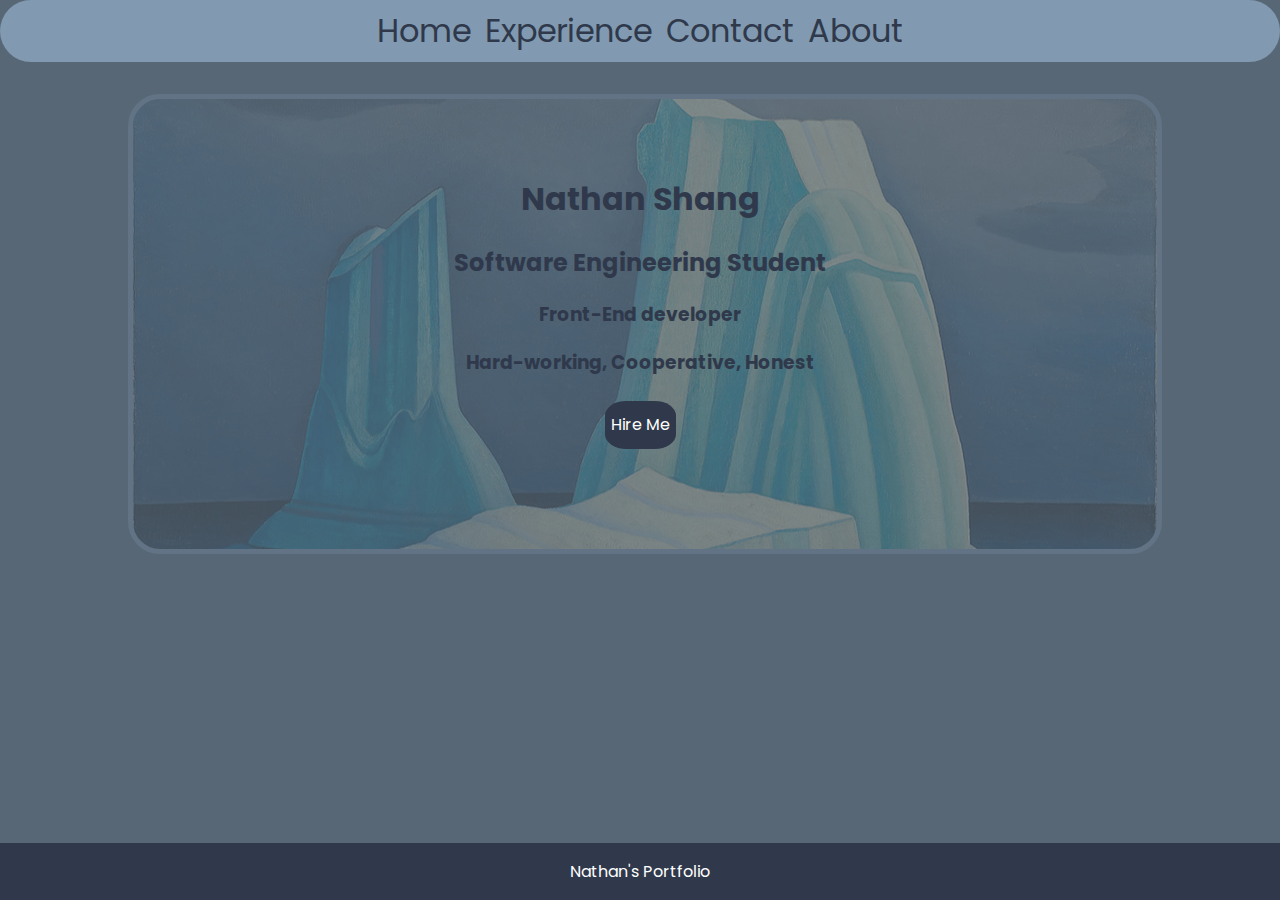
<file: index.html>
<!DOCTYPE html>

<html>
    <head>
        <meta charset="UTF-8">
        <meta name ="viewport" content="width=device-width,initial-scale=1"><!--dynamic able to fit all screen sizes-->
        <title>Portfolio</title>
        <link rel=" stylesheet" href="style.css">
        <link rel="preconnect" href="https://fonts.googleapis.com">
        <link rel="preconnect" href="https://fonts.gstatic.com" crossorigin>
        <link href="https://fonts.googleapis.com/css2?family=Poppins&display=swap" rel="stylesheet">
    </head>

    <body>

        <div class ="navigation">
                <a href="#home">Home</a><!--hyperlink tags are closed tags-->
                <a href="Experience.html">Experience</a><!--the attributes are internal links and are denoted with #-->
                <a href="Contact.html">Contact</a>
                <a href="aboutme.html"> About </a>
        </div>

        
        
        <div class= "hero">
        </div>

        <h1 id="overridden">Nathan Shang</h1>
        <h2 id="overridden">Software Engineering Student</h2>
        <h3 id="overridden">Front-End developer</h3>
        <h3 id="overridden">Hard-working, Cooperative, Honest</h3>

        <form action= "">
            <fieldset id="overridden">
                <input type = "button"
                    value = "Hire Me"/>
            </fieldset>
        </form>
       
    

        <div class="footer">
            <p id="#contact"> Nathan's Portfolio</p>
        </div>
    </body>


</html>
</file>
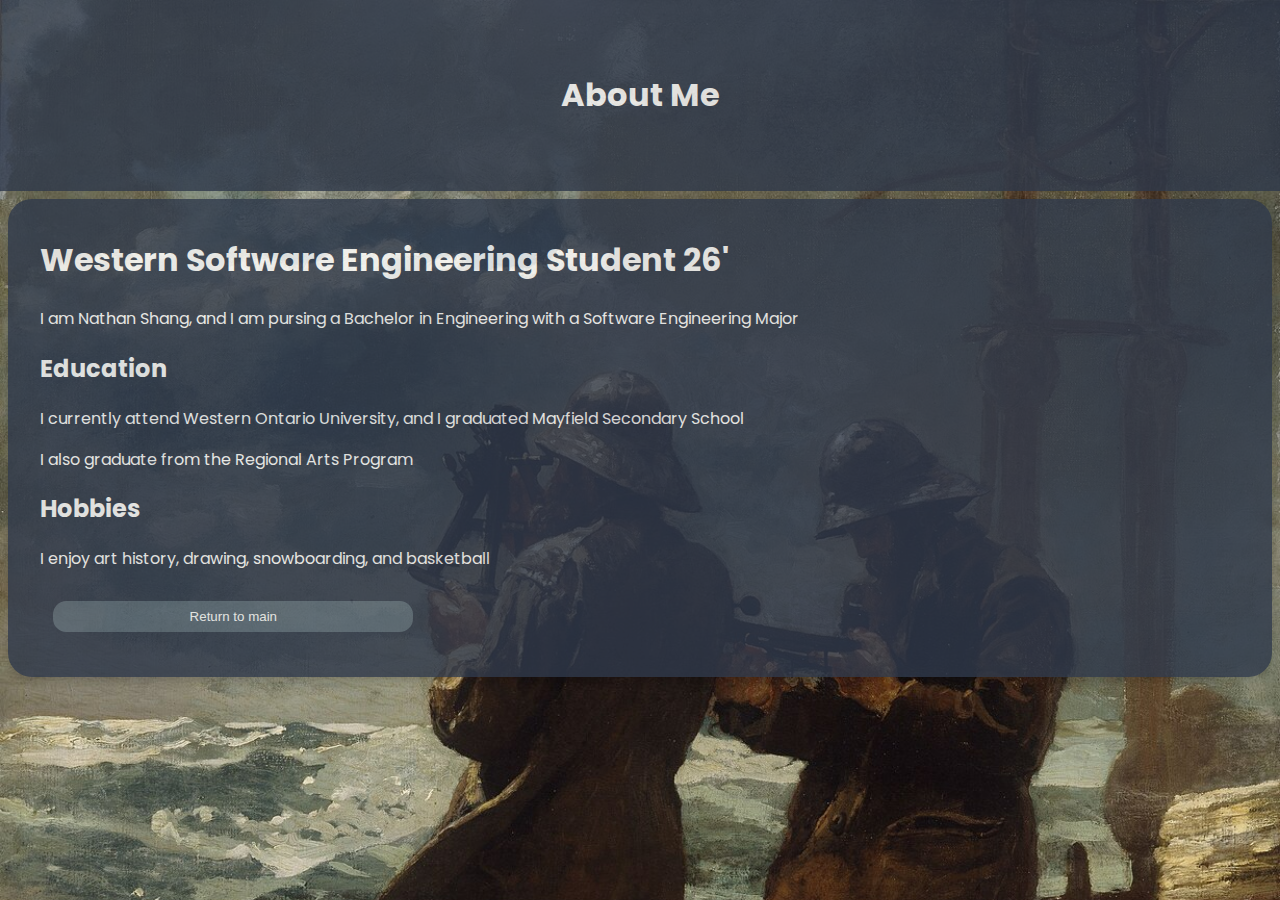
<file: aboutme.html>
<!DOCTYPE html>

<html lang="en-US">

    <head>
        <meta charset=" UTF-8">
        <link rel=" stylesheet" href="style2.css">
        <link rel="preconnect" href="https://fonts.googleapis.com">
        <link rel="preconnect" href="https://fonts.gstatic.com" crossorigin>
        <link href="https://fonts.googleapis.com/css2?family=Poppins&display=swap" rel="stylesheet">

    </head>

    <body>
        <div class="about-section">
            <h1>About Me</h1>
          </div>
        
              <div class="card">
                <div class="container">
                  <h1> Western Software Engineering Student 26'</h1>
                  <p>I am Nathan Shang, and I am pursing a Bachelor in Engineering with a Software Engineering Major</p>
                  <h2>Education</h2>
                  <p>I currently attend Western Ontario University, and I graduated Mayfield Secondary School</p>
                  <p>I also graduate from the Regional Arts Program</p>
                  <h2>Hobbies</h2>
                  <p>I enjoy art history, drawing, snowboarding, and basketball</p>
                  <p>
                    <a href= "index.html"><button class="button">Return to main</button></a>
                  </p>
                </div>
            </div>

      
    </body>
</html>
</file>
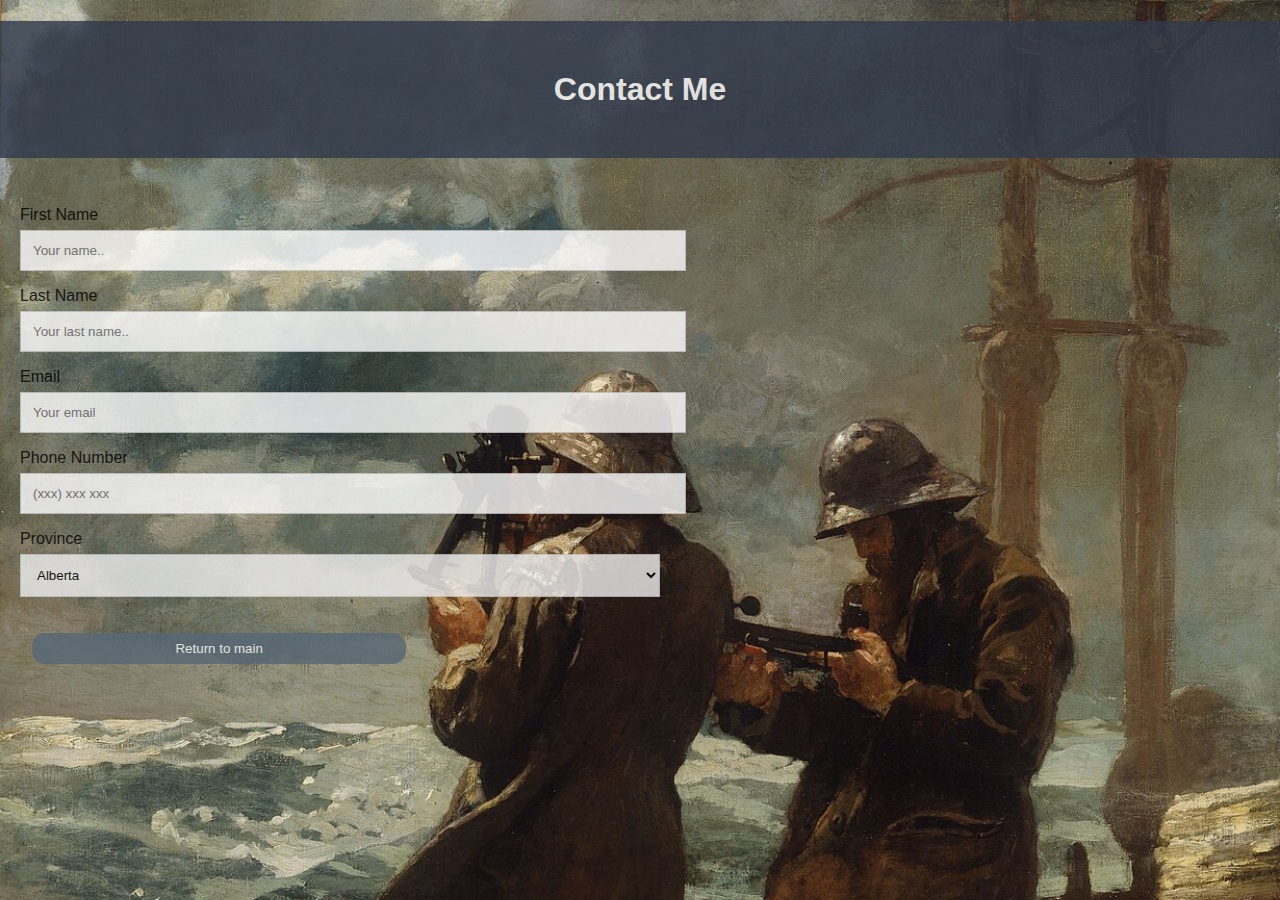
<file: Contact.html>
<!DOCTYPE html>
<html lang="en">
<head>
    <link rel="stylesheet" href="Contact.css">
    <meta charset="UTF-8">
</head>
<body>
        <h1 class="section"> Contact Me</h1>
        <div class="column">
            
            <form action="">
              <label for="fname">First Name</label>
              <input type="text" id="fname" name="firstname" placeholder="Your name..">
              <label for="lname">Last Name</label>
              <input type="text" id="lname" name="lastname" placeholder="Your last name..">
              <label for="email">Email</label>
              <input type="text" id="email" name="email" placeholder="Your email">
              <label for="phone">Phone Number</label>
              <input type="text" id="phone" name="phone" placeholder="(xxx) xxx xxx">
              <label for="province">Province</label>
              <select id="province" name="province">
                <option value="Alberta">Alberta</option>
                <option value="British Columbia">British Columbia</option>
                <option value="Manitoba">Manitoba</option>
                <option value="Newfoundland & Labradour">Newfoundland & Labradour</option>
                <option value="New Brunswick">New Brunswick</option>
                <option value="Nova Scotia">Nova Scotia</option>
                <option value="Ontario">Ontario</option>
                <option value="PEI">PEI</option>
                <option value="Quebec">Quebec</option>
                <option value="Saskatchewan">Saskatchewan</option>
              </select>
            </form>
          </div>

          <p>
            <a href= "index.html"><button class="button">Return to main</button></a>
          </p>
</body>
</html>
</file>
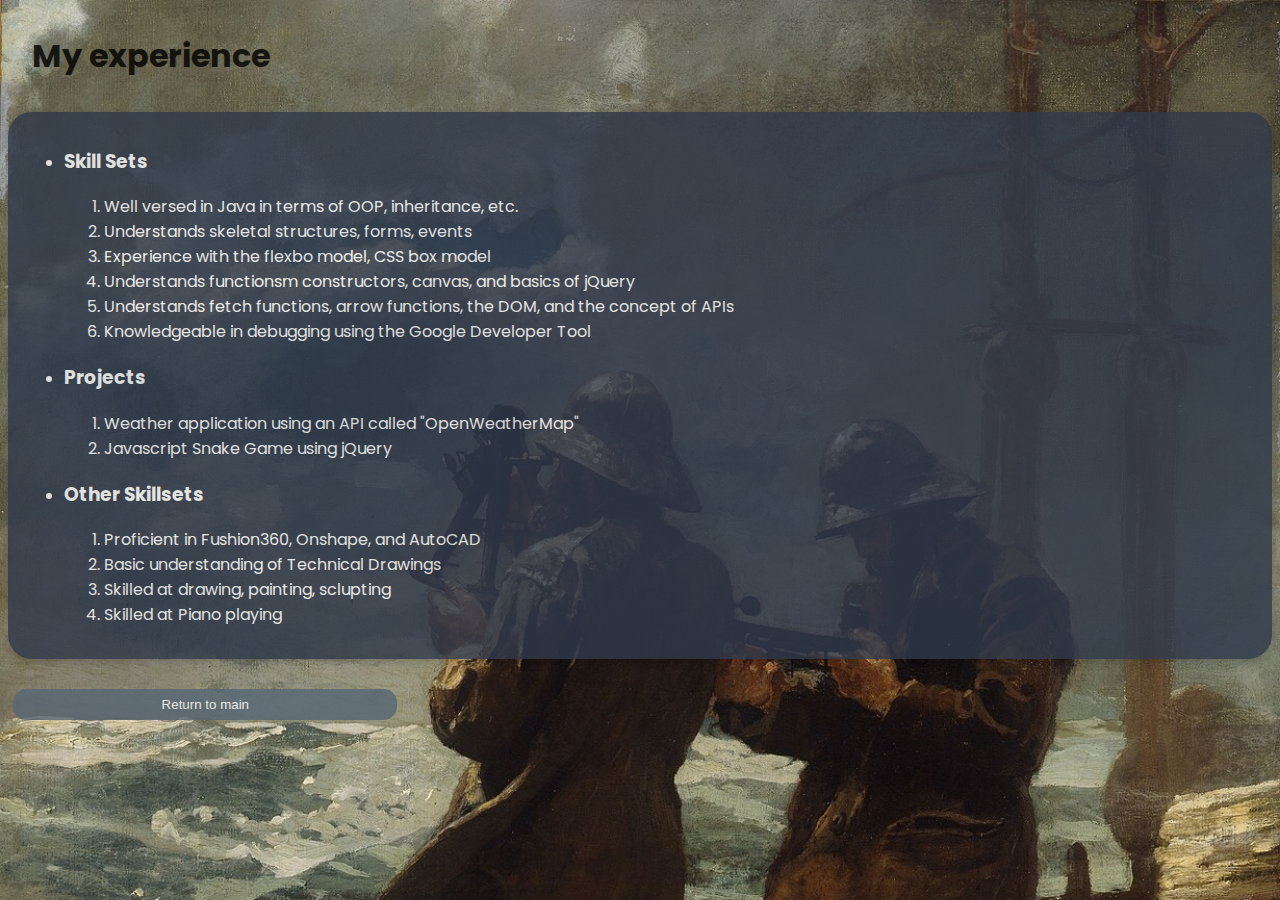
<file: Experience.html>
<!DOCTYPE html>
<html lang="en-US">
    <head>
        <meta charset="UTF-8">
        <title>Experience</title>
        <link rel=" stylesheet" href="style2.css">
        <link rel="preconnect" href="https://fonts.googleapis.com">
        <link rel="preconnect" href="https://fonts.gstatic.com" crossorigin>
        <link href="https://fonts.googleapis.com/css2?family=Poppins&display=swap" rel="stylesheet">
    </head>

<body>

<h1 class="experience">My experience</h1>

<div class="card">
    <ul>
        <li>
            <h3>Skill Sets</h3>
            <ol>
                <li>Well versed in Java in terms of OOP, inheritance, etc.</li>
                <li>Understands skeletal structures, forms, events</li>
                <li>Experience with the flexbo model, CSS box model</li>
                <li>Understands functionsm constructors, canvas, and basics of jQuery</li>
                <li>Understands fetch functions, arrow functions, the DOM, and the concept of APIs</li>
                <li>Knowledgeable in debugging using the Google Developer Tool</li>
            </ol>
         </li>

        <li>
            <h3>Projects</h3>
        <ol>
            <li>Weather application using an API called "OpenWeatherMap"</li>
            <li>Javascript Snake Game using jQuery</li>
        </ol>
        </li>

        <li>
            <h3>Other Skillsets</h3>
            <ol>
                <li>Proficient in Fushion360, Onshape, and AutoCAD</li>
                <li>Basic understanding of Technical Drawings</li>
                <li>Skilled at drawing, painting, sclupting</li>
                <li>Skilled at Piano playing</li>
            </ol>
        </li>
    </ul> 
</div>  
    
<p>
    <a href= "index.html"><button class="button">Return to main</button></a>
</p>
    </body>
</html>
</file>
<file: style.css>
body{
    font-family: 'Poppins', sans-serif;
    margin: 0;
    background-color: hsl(209, 15%, 40%);
}


a{
    color: hsl(219, 23%, 24%);
    padding: 7px;
    text-decoration: none;
   
}

input[type="button"] {
    background-color: hsl(219, 23%, 24%);
    border: none;
    height: 3em;
    transition: 0.2s;
    border-radius: 30%;
    cursor: pointer;
    font-family: 'Poppins', sans-serif;
    color: white;
    font-size: 1em
    
}

input[type="button"]:hover{
    background-color: hsl(208, 25%, 64%);
}

 a:hover{
    background-color: hsl(225, 50%, 53%);

}

.navigation{
    background-color:hsl(209, 24%, 60%);
    display: flex;
    justify-content: center;
    font-size: 2em;
    border-radius: 1em;
    min-width: 570px;
    padding: 0px 10px;
    margin-bottom: 1em;
    
}

.hero{

    border-radius: 2em;
    width: 80%;
    height: 450px;
    background-image: url(iceberg.jpg);
    background-size:cover;
    background-position: center;
    opacity: 0.25;
    border: hsl(209, 24%, 60%) 5px solid;
    margin: 0 10%;
    min-width: 450px;
}

.footer {
    position: fixed;
    left: 0;
    bottom: 0;
    width: 100%;
    background-color: hsl(219, 23%, 24%);
    color: white;
    text-align: center;
 }

#overridden{
    opacity: 1;
    position: relative;
    display: flex;
    justify-content: center;
    bottom: 400px;
    text-align: center;
    color:hsl(219, 23%, 24%)
}

fieldset#overridden {
    border: none;
}
</file>
<file: style2.css>
body {
  margin: 0;
  font-family: 'Poppins', sans-serif;
  background-image: url(EightBells.jpg);
  height: 100%;
  background-size:cover;
  background-attachment: fixed;
  opacity: 0.80;
}

html {
  box-sizing: border-box;
}


.card {
  box-shadow: 0 4px 8px 0 rgba(0, 0, 0, 0.2);
  margin: 8px;
  border-radius: 1.5em;
  color: white;
  background-color: hsl(219, 23%, 24%);
  padding:1em
  

}

.about-section {
  padding: 50px;
  text-align: center;
  background-color: hsl(219, 23%, 24%);
  color: white;
}

.container {
  padding: 0 16px;
  color:white;
}

.experience{
  margin: 1em;
}
.title {
  color: grey;
}

.button {
  border: none;
  outline: 0;
  border-radius: 1em;
  display: inline-block;
  padding: 8px;
  color: white;
  background-color: hsl(209, 15%, 40%);
  text-align: center;
  cursor: pointer;
  width: 30%;
  margin: 1em;
}

.button:hover {
  background-color: #555;
}
</file>
<file: Contact.css>
body{
    margin: 0;
  font-family: 'Poppins', sans-serif;
  background-image: url(EightBells.jpg);
  height: 100%;
  background-size:cover;
  background-attachment: fixed;
  opacity: 0.80;
}

p{
    clear:both;
    margin-left: 2em;
}
input[type=text], select, textarea {
    width: 100%;
    padding: 12px;
    border: 1px solid #ccc;
    margin-top: 6px;
    margin-bottom: 16px;
    resize: vertical;
  }
  
input[type=submit] {
    background-color: #04AA6D;
    color: white;
    padding: 12px 20px;
    border: none;
    cursor: pointer;
  }
  
input[type=submit]:hover {
    background-color: #45a049;
  }

.section {
    padding: 50px;
    text-align: center;
    background-color: hsl(219, 23%, 24%);
    color: white;
  }

.button {
    border: none;
    outline: 0;
    border-radius: 1em;
    display: inline-block;
    padding: 8px;
    color: white;
    background-color: hsl(209, 15%, 40%);
    text-align: center;
    cursor: pointer;
    width: 30%;
  }
  
.container {
    border-radius: 5px;
    background-color: #f2f2f2;
    padding: 10px;
  }
  

  .column {
    float: left;
    width: 50%;
    margin-top: 6px;
    padding: 20px;
  }
  
    .row:after {
    content: "";
    display: table;
    clear: both;
  }
</file>
